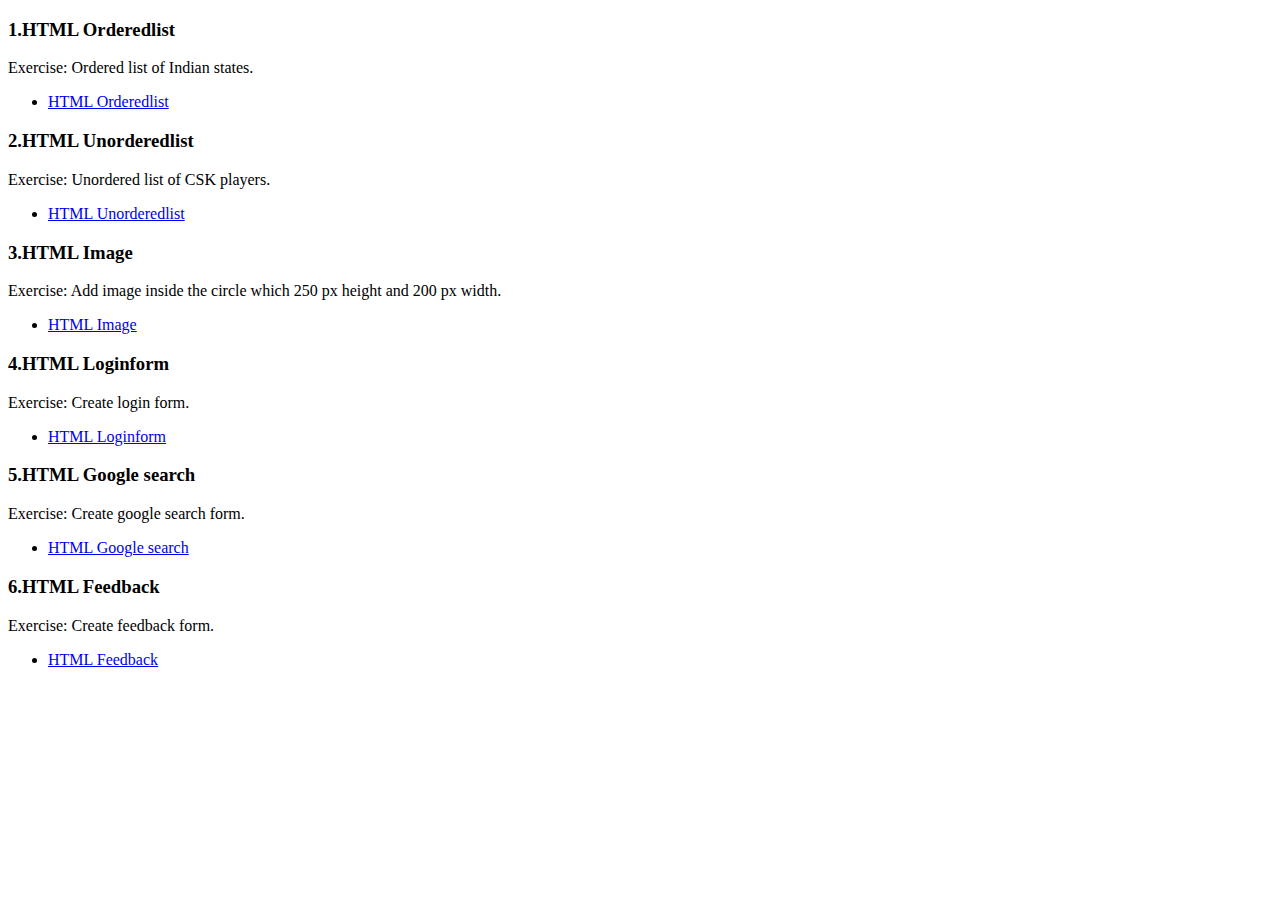
<file: index.html>
<!DOCTYPE html>
<html lang="en">
<head>
    <meta charset="UTF-8">
    <meta name="viewport" content="width=device-width, initial-scale=1.0">
    <title>Open Multiple Links</title>
</head>
<body>

    <h3>1.HTML Orderedlist</h3>
    <p>Exercise: Ordered list of Indian states.</p>
   <ul>
        <li><a href="ordered-list 8.html">HTML Orderedlist</a></li>
    </ul>

    <h3>2.HTML Unorderedlist</h3>
    <p>Exercise: Unordered list of CSK players.</p>
    <ul>
        <li><a href="unordered-list 8.html">HTML Unorderedlist</a></li>
    </ul>

    <h3>3.HTML Image</h3>
    <p>Exercise: ⁠Add image inside the circle which 250 px height and 200 px width.</p>
   <ul>
        <li><a href="image 8.html">HTML Image</a></li>
    </ul>

    <h3>4.HTML Loginform</h3>
    <p>Exercise: Create login form.</p>
    <ul>
        <li><a href="login 8.html">HTML Loginform</a></li>
    </ul>

    <h3>5.HTML Google search</h3>
    <p>Exercise: Create google search form.</p>
    <ul>
        <li><a href="google 8.html">HTML Google search</a></li>
    </ul>

    <h3>6.HTML Feedback</h3>
    <p>Exercise: Create feedback form.</p>
    <ul>
        <li><a href="feedback 8.html">HTML Feedback</a></li>
    </ul>

    
</body>
</html>
</file>
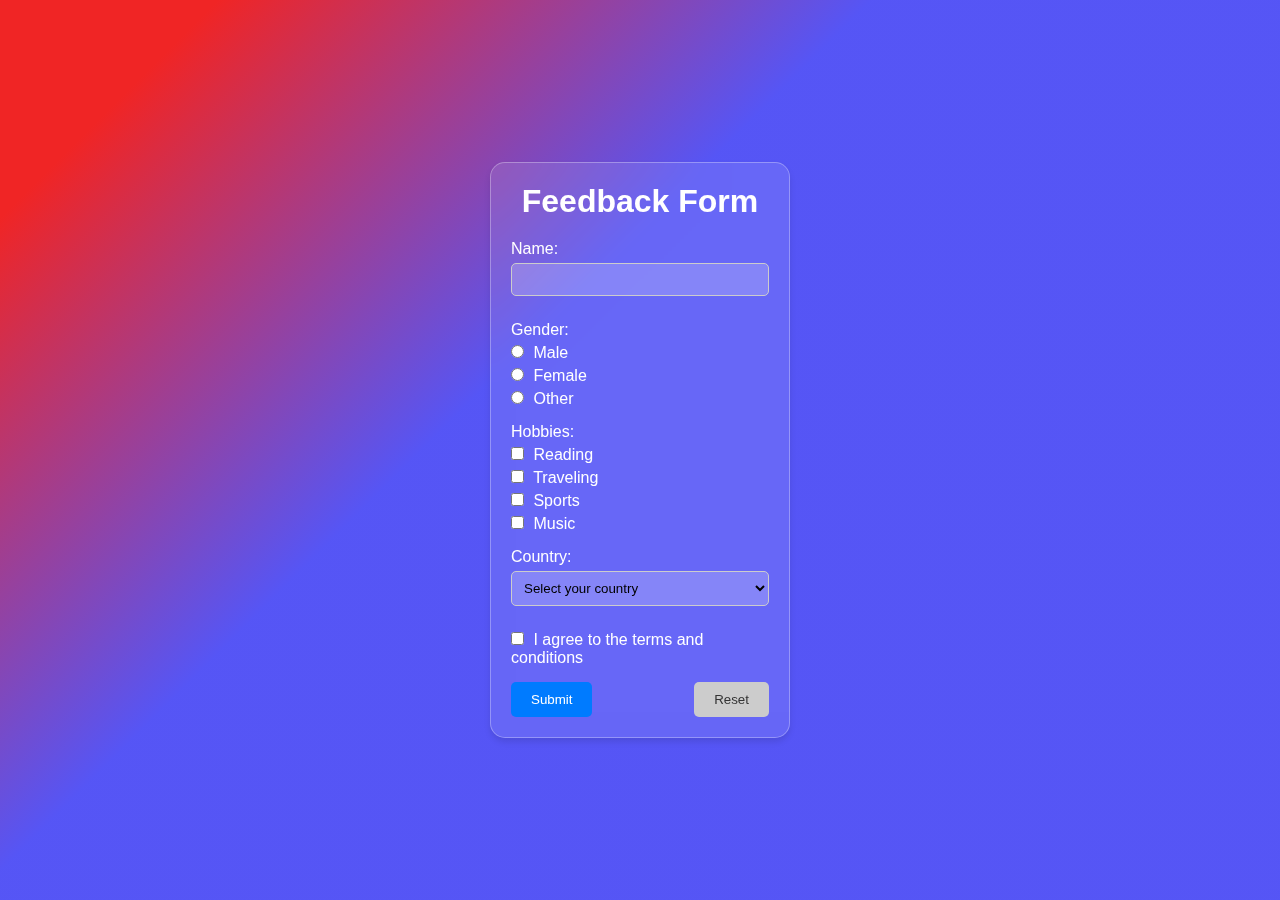
<file: feedback 8.html>
<!DOCTYPE html>
<html lang="en">
<head>
    <meta charset="UTF-8">
    <meta name="viewport" content="width=device-width, initial-scale=1.0">
    <title>Feedback Form</title>
    <link rel="stylesheet" href="feedback 8.css">
</head>
<body>
    <div class="feedback-container">
        <h1>Feedback Form</h1>
        <form action="#" method="post">
            <div class="form-group">
                <label for="name">Name:</label>
                <input type="text" id="name" name="name" required>
            </div>

            <div class="form-group">
                <label>Gender:</label>
                <label for="male"><input type="radio" id="male" name="gender" value="male" required> Male</label>
                <label for="female"><input type="radio" id="female" name="gender" value="female" required> Female</label>
                <label for="other"><input type="radio" id="other" name="gender" value="other" required> Other</label>
            </div>

            <div class="form-group">
                <label>Hobbies:</label>
                <label for="reading"><input type="checkbox" id="reading" name="hobbies" value="reading"> Reading</label>
                <label for="traveling"><input type="checkbox" id="traveling" name="hobbies" value="traveling"> Traveling</label>
                <label for="sports"><input type="checkbox" id="sports" name="hobbies" value="sports"> Sports</label>
                <label for="music"><input type="checkbox" id="music" name="hobbies" value="music"> Music</label>
            </div>

            <div class="form-group">
                <label for="country">Country:</label>
                <select id="country" name="country" required>
                    <option value="">Select your country</option>
                    <option value="india">India</option>
                    <option value="usa">United States</option>
                    <option value="canada">Canada</option>
                    <option value="uk">United Kingdom</option>
                    <option value="australia">Australia</option>
                </select>
            </div>

            <div class="form-group">
                <label for="agree"><input type="checkbox" id="agree" name="agree" required> I agree to the terms and conditions</label>
            </div>

            <div class="form-buttons">
                <input type="submit" value="Submit">
                <input type="reset" value="Reset">
            </div>
        </form>
    </div>
</body>
</html>
</file>
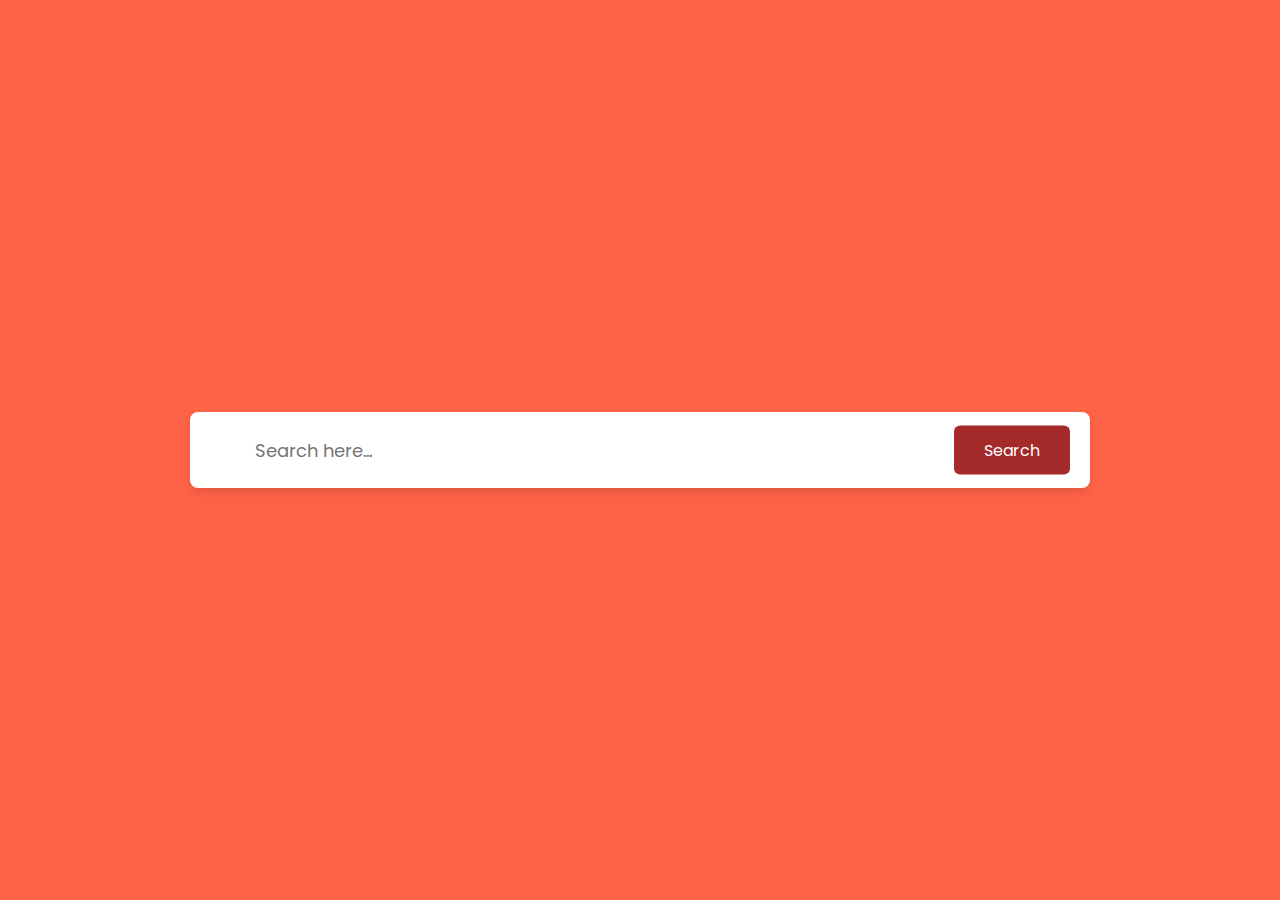
<file: google 8.html>
<!DOCTYPE html>
<html lang="en">
  <head>
    <meta charset="UTF-8" />
    <meta http-equiv="X-UA-Compatible" content="IE=edge" />
    <meta name="viewport" content="width=device-width, initial-scale=1.0" />
    <title>Search Bar </title>
    <link rel="stylesheet" href="google 8.css" />
    <link rel="stylesheet" href="https://unicons.iconscout.com/release/v4.0.0/css/line.css" />
  </head>
  <body>
    <div class="input-box">
      <i class="uil uil-search"></i>
      <input type="text" placeholder="Search here..." />
      <button class="button">Search</button>
    </div>
  </body>
</html>
</file>
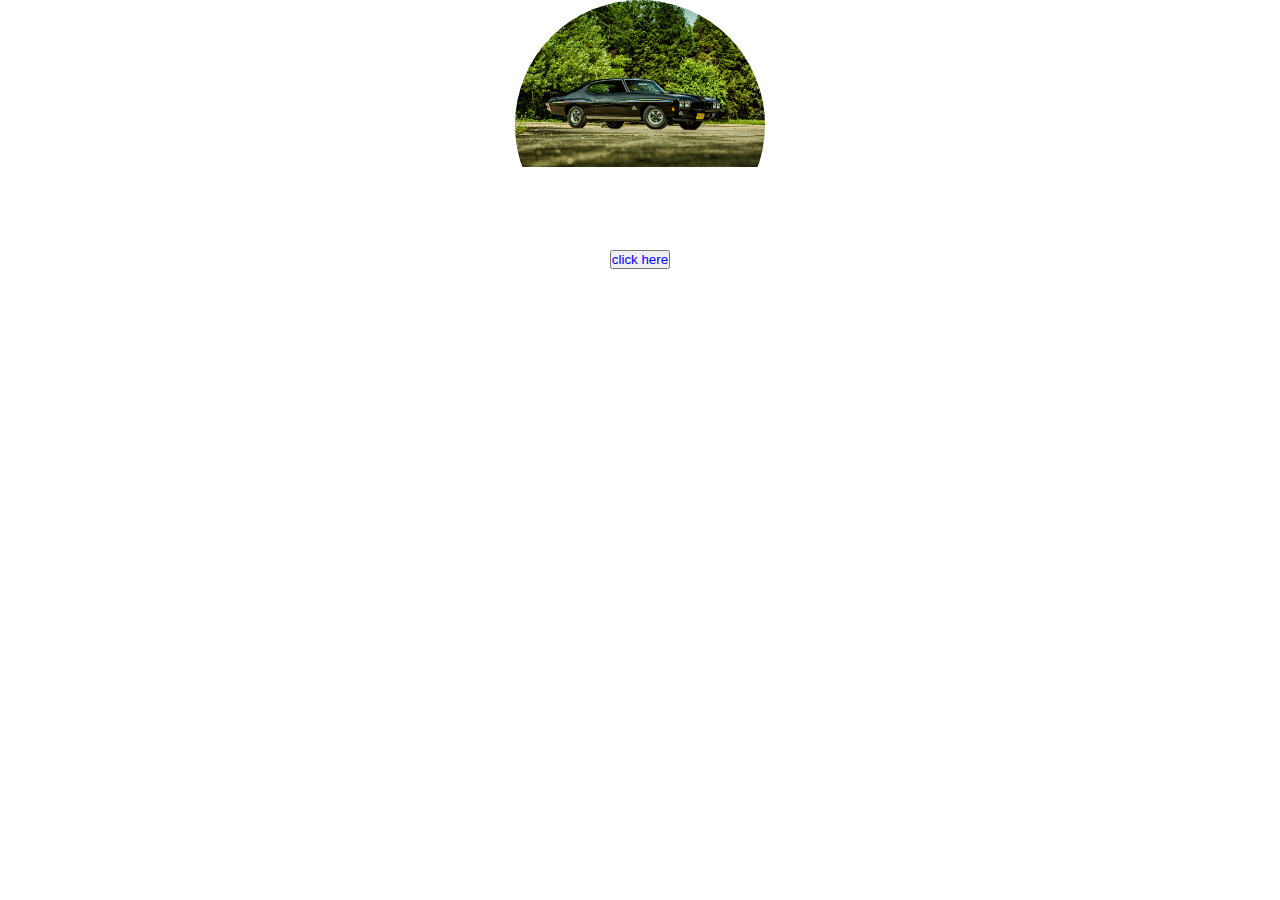
<file: image 8.html>
<!DOCTYPE html>
<html lang="en">
<head>
    <meta charset="UTF-8">
    <meta name="viewport" content="width=device-width, initial-scale=1.0">
    <title>Document</title>
    <link rel="stylesheet" href="./image 8.css" />
</head>
<body>
    <center>
    <div class="circle-container">
        <img src="image.jpg" alt="Your Image">
    </div>
    <div>
        <a href="https://en.wikipedia.org/wiki/Pontiac_GTO"><button>click here</button></a>
    </div>
</center>
</body>
</html>
</file>
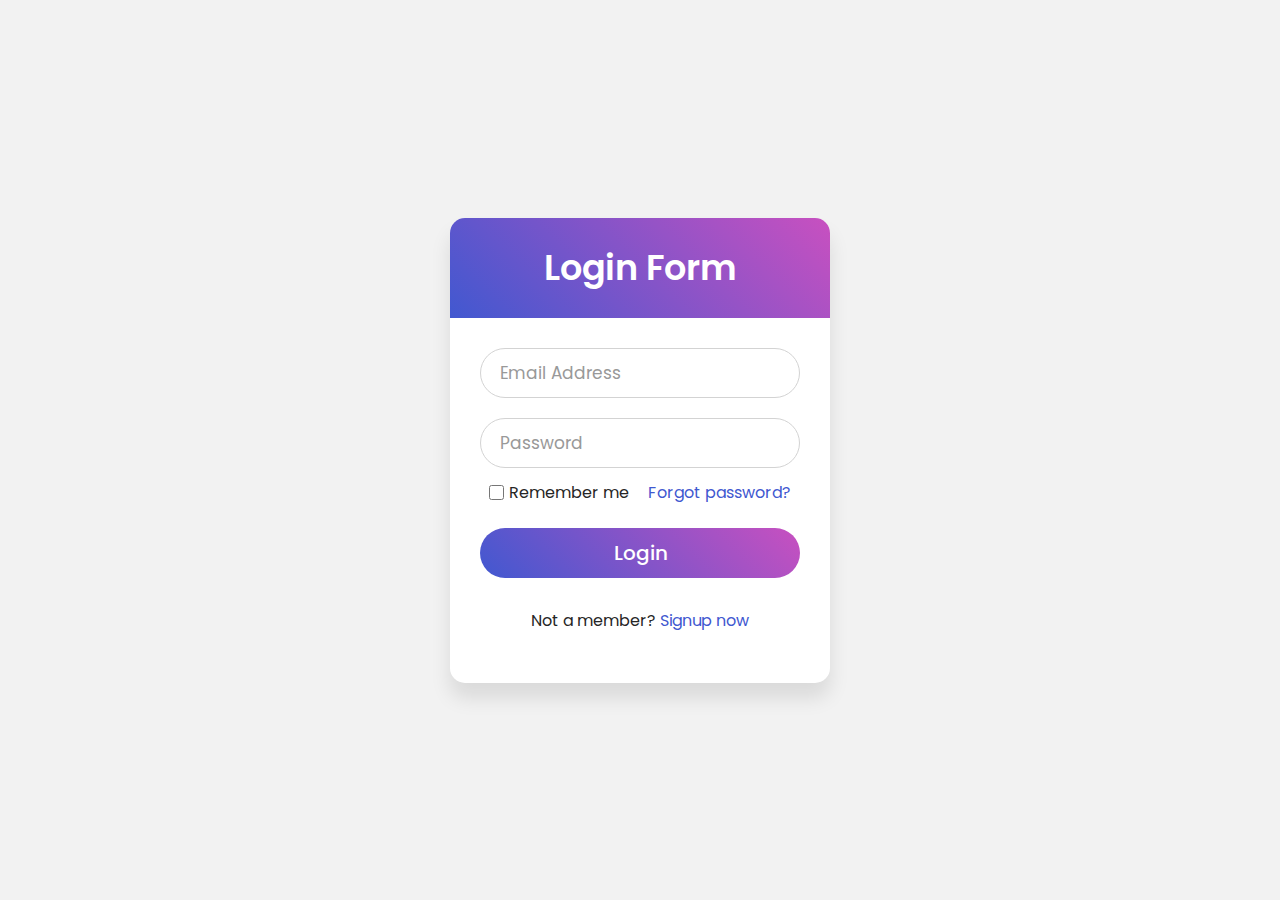
<file: login 8.html>
<!DOCTYPE html>
<html lang="en" dir="ltr">
   <head>
      <meta charset="utf-8">
      <title>Login Form Design | CodeLab</title>
      <link rel="stylesheet" href="login 8.css">
   </head>
   <body>
      <div class="wrapper">
         <div class="title">
            Login Form
         </div>
         <form action="#">
            <div class="field">
               <input type="text" required>
               <label>Email Address</label>
            </div>
            <div class="field">
               <input type="password" required>
               <label>Password</label>
            </div>
            <div class="content">
               <div class="checkbox">
                  <input type="checkbox" id="remember-me">
                  <label for="remember-me">Remember me</label>
               </div>
               <div class="pass-link">
                  <a href="#">Forgot password?</a>
               </div>
            </div>
            <div class="field">
               <input type="submit" value="Login">
            </div>
            <div class="signup-link">
               Not a member? <a href="#">Signup now</a>
            </div>
         </form>
      </div>
   </body>
</html>
</file>
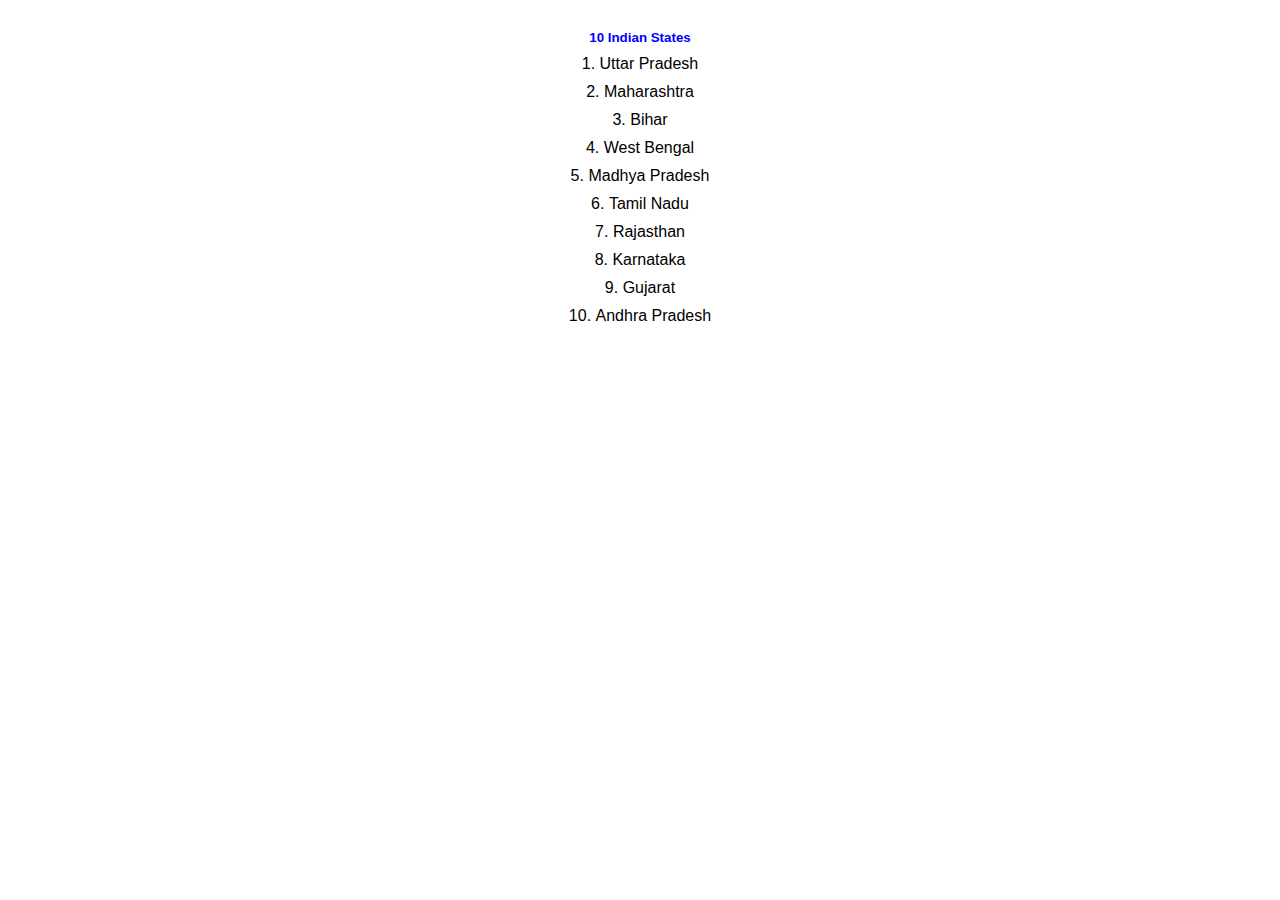
<file: ordered-list 8.html>
<!DOCTYPE html>
<html lang="en">
<head>
    <meta charset="UTF-8">
    <meta name="viewport" content="width=device-width, initial-scale=1.0">
    <title>Ordered List of Indian States</title>
    <link rel="stylesheet" href="./ordered-list 8.css" />
</head>
<body>
    <center>
    <h1>10 Indian States</h1>
    <ol>
        <li>Uttar Pradesh</li>
        <li>Maharashtra</li>
        <li>Bihar</li>
        <li>West Bengal</li>
        <li>Madhya Pradesh</li>
        <li>Tamil Nadu</li>
        <li>Rajasthan</li>
        <li>Karnataka</li>
        <li>Gujarat</li>
        <li>Andhra Pradesh</li>
    </ol>
</center>
</body>
</html>
</file>
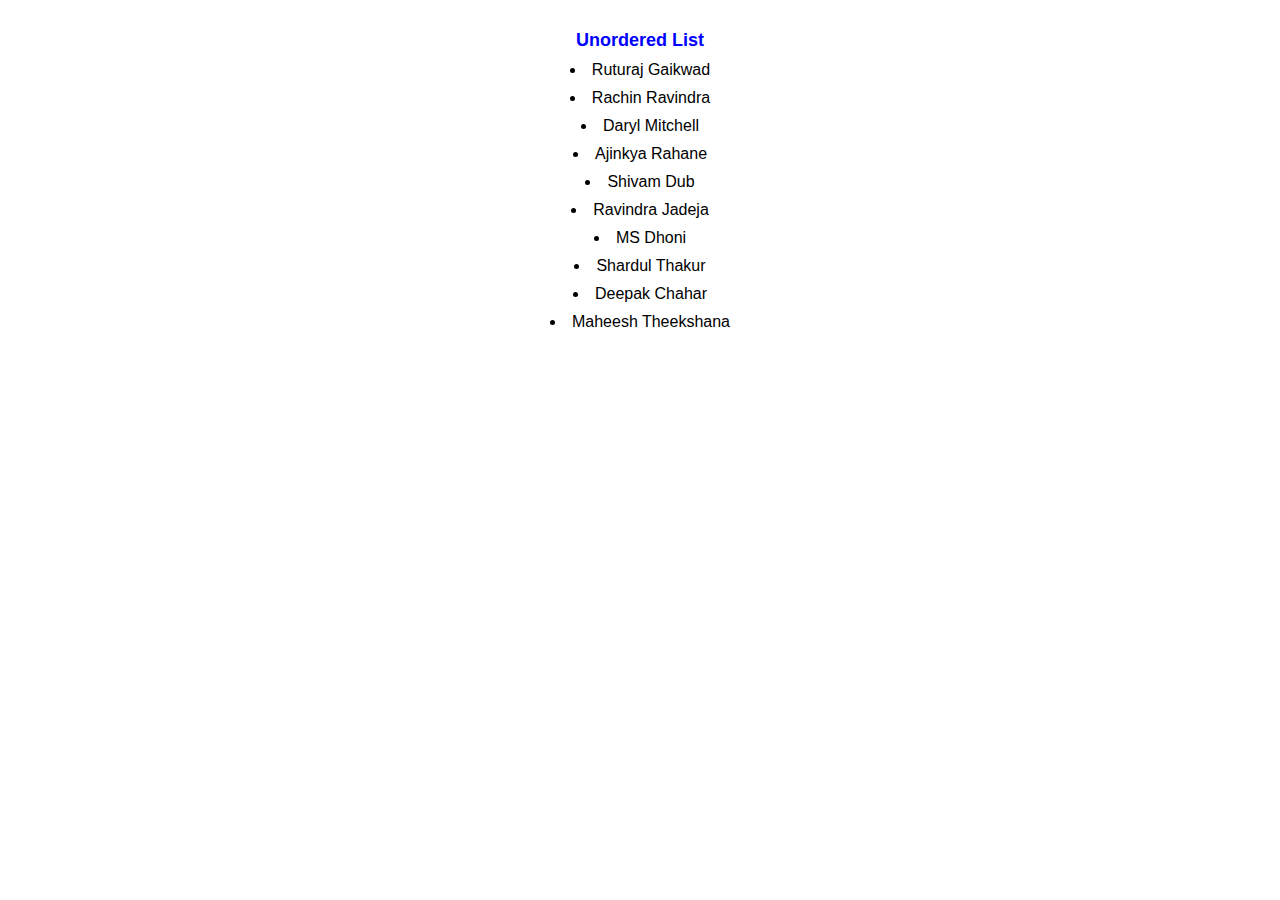
<file: unordered-list 8.html>
<!DOCTYPE html>
<html>
<head>
    <title>Numbered List Example</title>
    <link rel="stylesheet" href="./unordered-list 8.css" />
</head>
<body>
    <center>
    <h2>Unordered List</h2>
</center>
    <ol>
        <li>Ruturaj Gaikwad</li>
        <li>Rachin Ravindra</li>
        <li>Daryl Mitchell</li>
        <li>Ajinkya Rahane</li>
        <li>Shivam Dub</li>
        <li>Ravindra Jadeja</li>
        <li>MS Dhoni</li>
        <li>Shardul Thakur</li>
        <li>Deepak Chahar</li>
        <li>Maheesh Theekshana</li>
    </ol>
</body>
</html>
</file>
<file: feedback 8.css>
* {
    margin: 0;
    padding: 0;
    box-sizing: border-box;
}

body {
    display: flex;
    justify-content: center;
    align-items: center;
    height: 100vh;
    background: linear-gradient(135deg, rgb(240, 37, 37) 10%, rgba(46, 46, 243, 0.813) 40% );
    font-family: Arial, sans-serif;
}

.feedback-container {
    background: rgba(255, 255, 255, 0.1);
    border-radius: 15px;
    box-shadow: 0 4px 6px rgba(0, 0, 0, 0.1);
    padding: 20px;
    width: 300px;
    backdrop-filter: blur(10px);
    -webkit-backdrop-filter: blur(10px);
    border: 1px solid rgba(255, 255, 255, 0.3);
}

h1 {
    text-align: center;
    margin-bottom: 20px;
    color: #fff;
}

.form-group {
    margin-bottom: 15px;
}

.form-group label {
    display: block;
    margin-bottom: 5px;
    color: #fff;
}

.form-group input[type="text"],
.form-group select {
    width: 100%;
    padding: 8px;
    margin-bottom: 10px;
    border: 1px solid #ccc;
    border-radius: 5px;
    background: rgba(255, 255, 255, 0.2);
    color: black;
}

.form-group input[type="radio"],
.form-group input[type="checkbox"] {
    margin-right: 5px;
}

.form-buttons {
    display: flex;
    justify-content: space-between;
}

.form-buttons input {
    padding: 10px 20px;
    border: none;
    border-radius: 5px;
    cursor: pointer;
}

.form-buttons input[type="submit"] {
    background-color: #007bff;
    color: white;
}

.form-buttons input[type="reset"] {
    background-color: #ccc;
    color: #333;
}

.form-buttons input[type="submit"]:hover {
    background-color: #0056b3;
}

.form-buttons input[type="reset"]:hover {
    background-color: #999;
}
</file>
<file: google 8.css>
@import url("https://fonts.googleapis.com/css2?family=Poppins:wght@300;400;500;600&display=swap");

* {
  margin: 0;
  padding: 0;
  box-sizing: border-box;
  font-family: "Poppins", sans-serif;
}
body {
  min-height: 100vh;
  display: flex;
  align-items: center;
  justify-content: center;
  background: tomato;
}
.input-box {
  position: relative;
  height: 76px;
  max-width: 900px;
  width: 100%;
  background: #fff;
  margin: 0 20px;
  border-radius: 8px;
  box-shadow: 0 5px 10px rgba(0, 0, 0, 0.1);
}
.input-box i,
.input-box .button {
  position: absolute;
  top: 50%;
  transform: translateY(-50%);
}
.input-box i {
  left: 20px;
  font-size: 30px;
  color: #707070;
}
.input-box input {
  height: 100%;
  width: 100%;
  outline: none;
  font-size: 18px;
  font-weight: 400;
  border: none;
  padding: 0 155px 0 65px;
  background-color: transparent;
}
.input-box .button {
  right: 20px;
  font-size: 16px;
  font-weight: 400;
  color: #fff;
  border: none;
  padding: 12px 30px;
  border-radius: 6px;
  background-color: brown;
  cursor: pointer;
}
.input-box .button:active {
  transform: translateY(-50%) scale(0.98);
}

@media screen and (max-width: 500px) {
  .input-box {
    height: 66px;
    margin: 0 8px;
  }
  .input-box i {
    left: 12px;
    font-size: 25px;
  }
  .input-box input {
    padding: 0 112px 0 50px;
  }
  .input-box .button {
    right: 12px;
    font-size: 14px;
    padding: 8px 18px;
  }
}
</file>
<file: image 8.css>
* {
    margin: 0;
    padding: 0;
    box-sizing: border-box;
}

.circle-container {
    width: 250px;
    height: 250px;
    border-radius: 100%; 
    overflow: hidden; 
}

.circle-container img {
    width: 100%;
    height: auto;
}

button{
    color: blue;
}
</file>
<file: login 8.css>
@import url('https://fonts.googleapis.com/css?family=Poppins:400,500,600,700&display=swap');
*{
  margin: 0;
  padding: 0;
  box-sizing: border-box;
  font-family: 'Poppins', sans-serif;
}
html,body{
  display: grid;
  height: 100%;
  width: 100%;
  place-items: center;
  background: #f2f2f2;
  /* background: linear-gradient(-135deg, #c850c0, #4158d0); */
}
::selection{
  background: #4158d0;
  color: #fff;
}
.wrapper{
  width: 380px;
  background: #fff;
  border-radius: 15px;
  box-shadow: 0px 15px 20px rgba(0,0,0,0.1);
}
.wrapper .title{
  font-size: 35px;
  font-weight: 600;
  text-align: center;
  line-height: 100px;
  color: #fff;
  user-select: none;
  border-radius: 15px 15px 0 0;
  background: linear-gradient(-135deg, #c850c0, #4158d0);
}
.wrapper form{
  padding: 10px 30px 50px 30px;
}
.wrapper form .field{
  height: 50px;
  width: 100%;
  margin-top: 20px;
  position: relative;
}
.wrapper form .field input{
  height: 100%;
  width: 100%;
  outline: none;
  font-size: 17px;
  padding-left: 20px;
  border: 1px solid lightgrey;
  border-radius: 25px;
  transition: all 0.3s ease;
}
.wrapper form .field input:focus,
form .field input:valid{
  border-color: #4158d0;
}
.wrapper form .field label{
  position: absolute;
  top: 50%;
  left: 20px;
  color: #999999;
  font-weight: 400;
  font-size: 17px;
  pointer-events: none;
  transform: translateY(-50%);
  transition: all 0.3s ease;
}
form .field input:focus ~ label,
form .field input:valid ~ label{
  top: 0%;
  font-size: 16px;
  color: #4158d0;
  background: #fff;
  transform: translateY(-50%);
}
form .content{
  display: flex;
  width: 100%;
  height: 50px;
  font-size: 16px;
  align-items: center;
  justify-content: space-around;
}
form .content .checkbox{
  display: flex;
  align-items: center;
  justify-content: center;
}
form .content input{
  width: 15px;
  height: 15px;
  background: red;
}
form .content label{
  color: #262626;
  user-select: none;
  padding-left: 5px;
}
form .content .pass-link{
  color: "";
}
form .field input[type="submit"]{
  color: #fff;
  border: none;
  padding-left: 0;
  margin-top: -10px;
  font-size: 20px;
  font-weight: 500;
  cursor: pointer;
  background: linear-gradient(-135deg, #c850c0, #4158d0);
  transition: all 0.3s ease;
}
form .field input[type="submit"]:active{
  transform: scale(0.95);
}
form .signup-link{
  color: #262626;
  margin-top: 20px;
  text-align: center;
}
form .pass-link a,
form .signup-link a{
  color: #4158d0;
  text-decoration: none;
}
form .pass-link a:hover,
form .signup-link a:hover{
  text-decoration: underline;
}
</file>
<file: ordered-list 8.css>
* {
    font-family: sans-serif;
    margin: 0;
    padding: 0;
    box-sizing: border-box;
}

h1 {
    font-size: smaller;
    color: blue;
    text-align: center;
}

body {
    padding: 30px;
}

ol,li {
    margin: 10px;
    text-align: center;
    list-style-position: inside;
}
</file>
<file: unordered-list 8.css>
* {
    font-family: sans-serif;
    margin: 0;
    padding: 0;
    box-sizing: border-box;
}

h2{
    justify-content: center;
    font-size: large;
    color: blue;
}

body{
    padding: 30px;
}

ol,li{
    text-align: center; 
    padding-left: 0; 
    list-style-type: disc;
    list-style-position: inside;
    margin: 10px;
}
</file>
